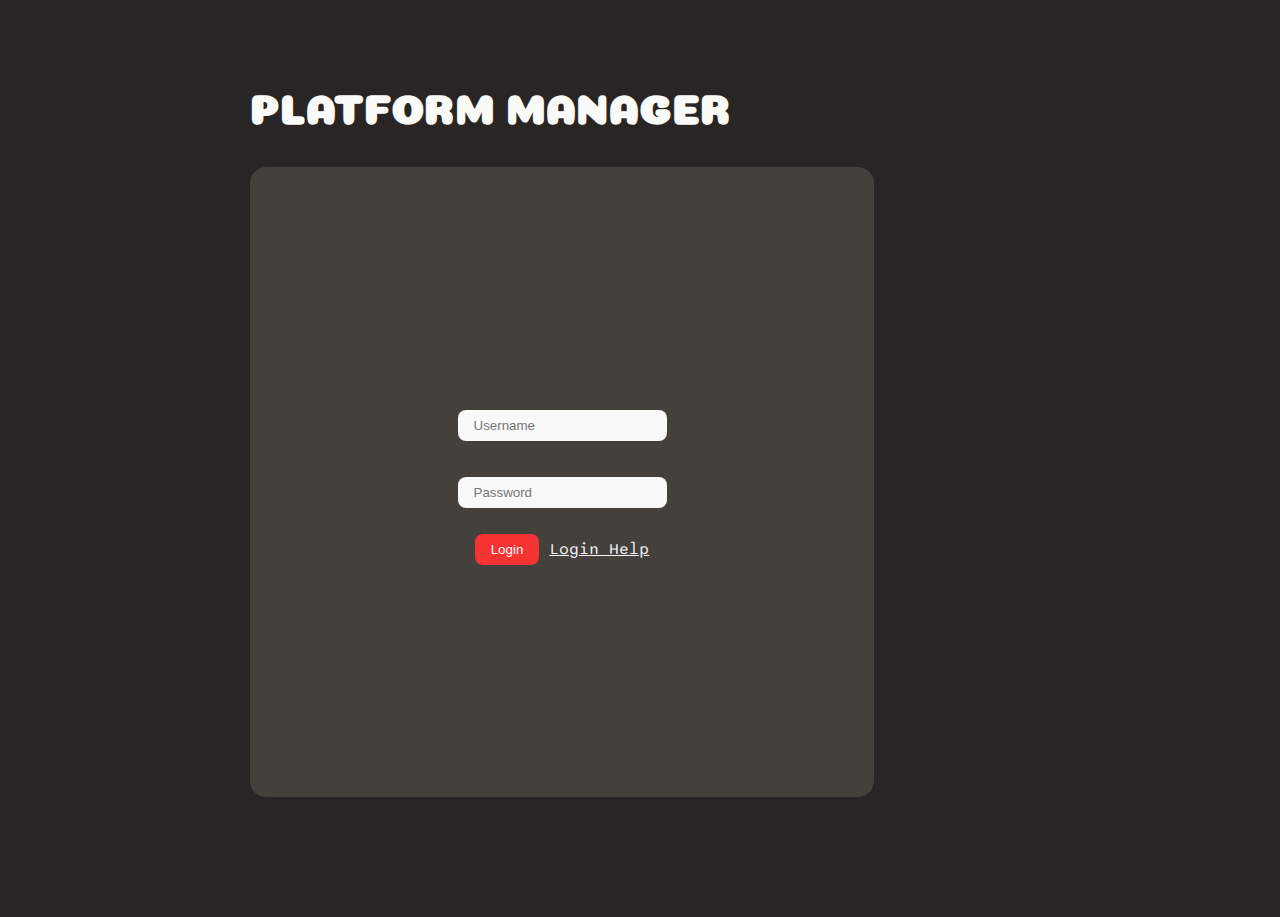
<file: html/index.html>
<!DOCTYPE html>
<html lang="en">

<head>
    <meta charset="UTF-8">
    <meta http-equiv="X-UA-Compatible" content="IE=edge">
    <meta name="viewport" content="width=device-width, initial-scale=1.0">

    <title>Login</title>
    <!--Google Fonts should be placed before our custom style sheet link-->
    <link rel="preconnect" href="https://fonts.googleapis.com">
    <link rel="preconnect" href="https://fonts.gstatic.com" crossorigin>
    <link href="https://fonts.googleapis.com/css2?family=Coiny&family=Sono:wght@400;600&display=swap" rel="stylesheet">


    <!-- To refer a CSS Style sheet-->
    <link href="../style.css" rel="stylesheet" />
</head>

<body>
    <div class="container">
        <header class="header">
            <h1>Platform Manager</h1>
        </header>

        <main>
            <form class="login-form" id="login-form">
                <input type="text" id="username" placeholder="Username">
                <input type="password" id="password" placeholder="Password">

                <div class="button-container">
                    <input type="submit" value="Login">
                    <a href="#" class="login-help">Login Help</a>
                </div>
            </form>
        </main>

        <footer>
            <!-- Common footer code -->
        </footer>
    </div>

    <script src="../js/config.js"></script>
    <script>

        // Add your JavaScript code here
        document.getElementById("login-form").addEventListener("submit", function (event) {
            event.preventDefault();
            // Perform login logic here
            // If login is successful, redirect to another HTML file based on input login username
            var username = document.getElementById('username').value;
            //var baseUrl = window.location.hostname === "localhost" ? "" : "/platform-manager";
            if (username === "devuser") {
                window.location.href = config.baseUrl + "/html/createReleaseEntry.html?username=" + username;
            } else {
                window.location.href = config.baseUrl + "teamReleaseEntryTable.html?username=" + username;
            }
        });
    </script>
</body>

</html>
</file>
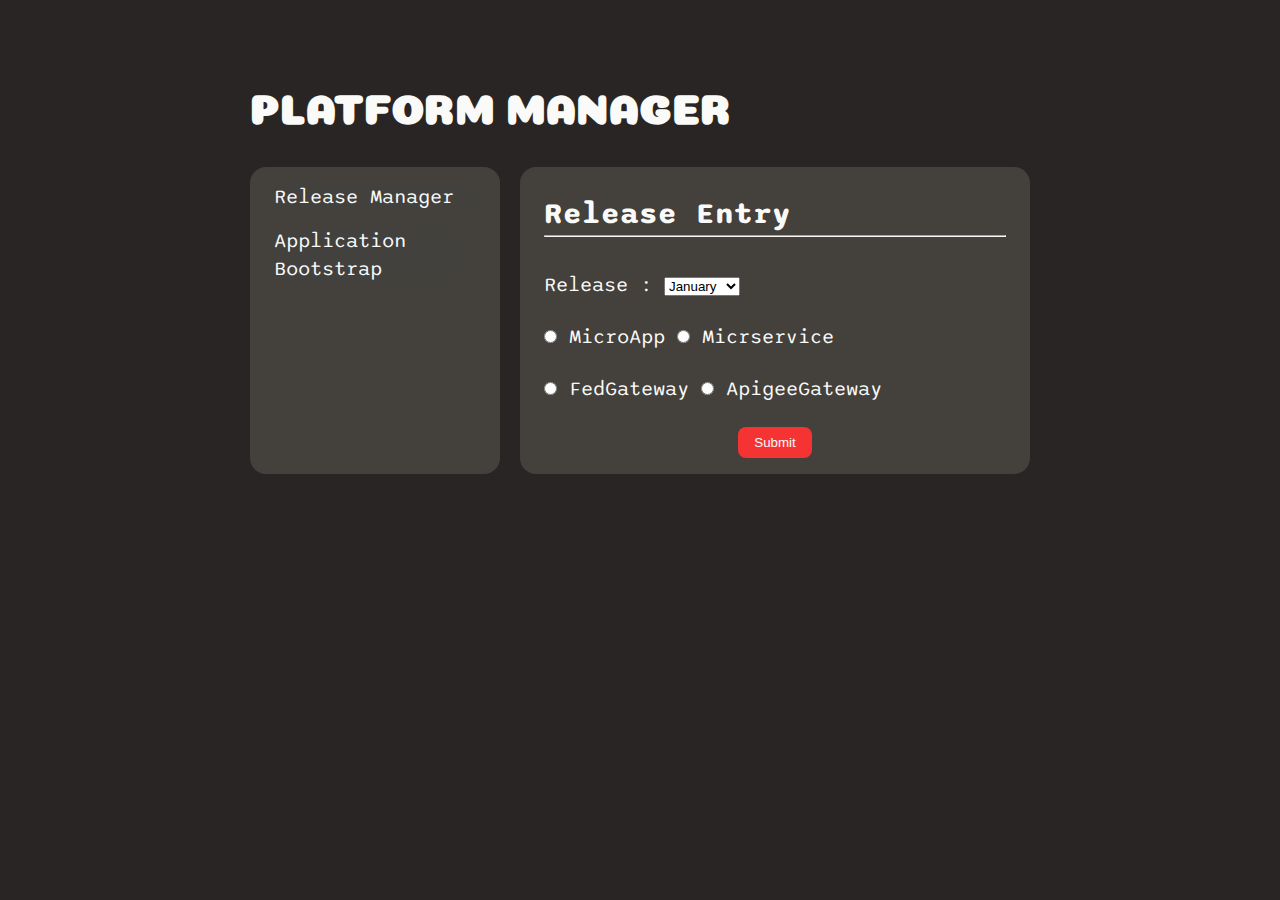
<file: html/createReleaseEntry.html>
<!DOCTYPE html>
<html>

<head>
    <title>Create Release Entry</title>

    <meta charset="UTF-8">
    <meta http-equiv="X-UA-Compatible" content="IE=edge">
    <meta name="viewport" content="width=device-width, initial-scale=1.0">

    <title>Login</title>
    <!--Google Fonts should be placed before our custom style sheet link-->
    <link rel="preconnect" href="https://fonts.googleapis.com">
    <link rel="preconnect" href="https://fonts.gstatic.com" crossorigin>
    <link href="https://fonts.googleapis.com/css2?family=Coiny&family=Sono:wght@400;600&display=swap" rel="stylesheet">


    <!-- To refer a CSS Style sheet-->
    <link href="../style.css" rel="stylesheet" />
</head>

<body>
    <div class="container">
        <header class="header">
            <h1>Platform Manager</h1>
        </header>
        <main class="main">
            <aside>
                <ul>
                    <li class="menu-list">
                        <details>
                            <summary>Release Manager</summary>
                            <ul>
                                <li><a href="#ReleaseEntry" onclick="handleClick('ReleaseEntry')">Release Entry</a></li>
                                <li><a href=" #ReleaseCalendar" onclick="handleClick('ReleaseCalendar')">Release
                                        Calendar</a></li>
                                <li><a href="#ReleaseList" onclick="handleClick('ReleaseTaskList')">Task List</a></li>
                                <li><a href="#ReleasePlan" onclick="handleClick('ReleasePlan')">Release Plan</a></li>
                                <li><a href="#ReleaseArtifacts" onclick="handleClick('ReleaseArtifacts')">Release
                                        Artifacts</a></li>
                            </ul>
                        </details>
                    </li>
                    <li class="menu-list">
                        <details>
                            <summary>Application Bootstrap</summary>
                            <ul>
                                <li><a href="#ApplicationBootstrap1">Bootstrap</a></li>
                            </ul>
                        </details>
                    </li>
                </ul>
            </aside>

            <div id="content">
                <div id="ReleaseManager">
                    <form class="release-entry-form" id="release-entry-form">
                        <div class="form-div-group">
                            <h2 class="form-heading">Release Entry</h2>
                            <hr class="line" style="border-color: rgb(249, 247, 247); width: 100%;">
                        </div>
                        <div>
                            <label for="releaseSelection">Release :</label>
                            <select id="releaseSelection">
                                <option value="January">January</option>
                                <option value="February">February</option>
                                <option value="March">March</option>
                                <!-- Add more options for other months -->
                            </select>
                        </div>
                        <div>
                            <input type="radio" id="microApp" name="releaseType" value="MicroApp">
                            <label for="microApp">MicroApp</label>

                            <input type="radio" id="microService" name="releaseType" value="Microservice">
                            <label for="microService">Micrservice</label>

                        </div>
                        <div>
                            <input type="radio" id="fedGateway" name="releaseType" value="FedGateway">
                            <label for="fedGateway">FedGateway</label>

                            <input type="radio" id="apigeeGateway" name="releaseType" value="ApigeeGateway">
                            <label for="apigeeGateway">ApigeeGateway</label>
                        </div>
                        <div class="form-div-group" id="microServiceOptions" style="display: none;">
                            <label for="apiNames">Micro Service :</label>
                            <select id="apiNames">
                                <option value="UserProfileService">UserProfileService</option>
                                <option value="OrderService">OrderService</option>
                                <option value="InventoryService">InventoryService</option>
                                <!-- Add more options for other API names -->
                            </select>
                            <br>

                            <div class="form-div-group" style="text-align: left;">
                                <div class="textarea-group">
                                    <label for="features">Features :</label>
                                    <textarea id="features" rows="10" cols="50" maxlength="10000"></textarea>
                                </div>
                            </div>

                            <div class="form-div-group">
                                <label for="features">PerfTestRequired :</label>
                                <input type="radio" id="perTestYes" name="perfTestType" value="Yes" checked>
                                <label for="perTestYes">Yes</label>

                                <input type="radio" id="perTestNo" name="perfTestType" value="No">
                                <label for="perTestNo">No</label>
                            </div>

                            <div class="form-div-group" id="testReadyId">
                                <label for="features">Test Readiness :</label>
                                <input type="radio" id="testReady" name="testReadiness" value="Ready For Testing"
                                    checked>
                                <label for="perTestYes">Ready For Testing</label>

                                <input type="radio" id="testNotReady" name="testReadiness" value="Not Ready">
                                <label for="perTestNo">Not Ready</label>
                            </div>

                            <div class="form-div-group">
                                <label for="releaseImageVersion">Release Image Version :</label>
                                <input type="text" id="releaseImageVersion" rows="10" cols="50" maxlength="10000"
                                    placeholder="release-2024.04.01.rel330"></input>
                            </div>

                            <div class="form-div-group">
                                <div class="textarea-group">
                                    <label for="releaseNotes">Release Notes :</label>
                                    <textarea id="releaseNotes" rows="10" cols="50" maxlength="5000"></textarea>
                                </div>
                            </div>

                        </div>

                        <div class="button-container">
                            <input type="submit" value="Submit">
                        </div>
                </div>
                </form>
            </div>
    </div>
    <div id="ProjectBootstrap">
        <!-- Add content for Project Bootstrap page -->
    </div>
    <div id="ContactUs">
        <!-- Add content for Contact Us page -->
    </div>
    </div>
    <script src="../js/config.js"></script>
    <script>

        document.addEventListener("DOMContentLoaded", function () {
            // Set Release Manager as the default page
            document.getElementById("ReleaseManager").style.display = "block";

            document.getElementById("microService").addEventListener("click", function () {
                // Show API options when microServiceOptions radio button is clicked
                document.getElementById("microServiceOptions").style.display = "block";
            });

            document.getElementById("release-entry-form").addEventListener("submit", function (event) {
                event.preventDefault();

                var urlParams = new URLSearchParams(window.location.search);
                var username = urlParams.get('username');
                var testReadyRadio = document.getElementById('testReady');
                var testNotReadyRadio = document.getElementById('testNotReady');

                if (username === "devuser") {
                    var testReady = testReadyRadio.checked ? testReadyRadio.value : testNotReadyRadio.value;
                    window.location.href = config.baseUrl + "/html/teamReleaseEntryTable.html?releaseId=1234&serviceName=UserProfileService&type=newEntry&username=" + username + "&testReady=" + testReady;
                } else {
                    window.location.href = config.baseUrl + "/html/teamReleaseEntryTable.html?releaseId=1234&serviceName=UserProfileService&type=newEntry&username=" + username;
                }

            });
        });

        function handleClick(id) {

            var urlParams = new URLSearchParams(window.location.search);
            var username = urlParams.get('username');

            if (id === "ReleaseEntry") {
                window.location.href = config.baseUrl + "/html/createReleaseEntry.html?username=" + username;
            } else if (id === "ReleaseCalendar") {
                window.location.href = config.baseUrl + "/html/releaseCalendar.html"
            } else if (id === "ReleasePlan") {
                window.location.href = config.baseUrl + "/html/releasePlan.html"
            } else if (id === "ReleaseTaskList") {
                window.location.href = config.baseUrl + "/html/releaseTaskList.html"
            } else if (id === "ReleaseArtifacts") {
                window.location.href = config.baseUrl + "/html/teamReleaseEntryTable.html?releaseId=1234&serviceName=UserProfileService&type=newEntry&username=" + username;
            }

        }
    </script>
    </main>
    </div>

</body>

</html>
</file>
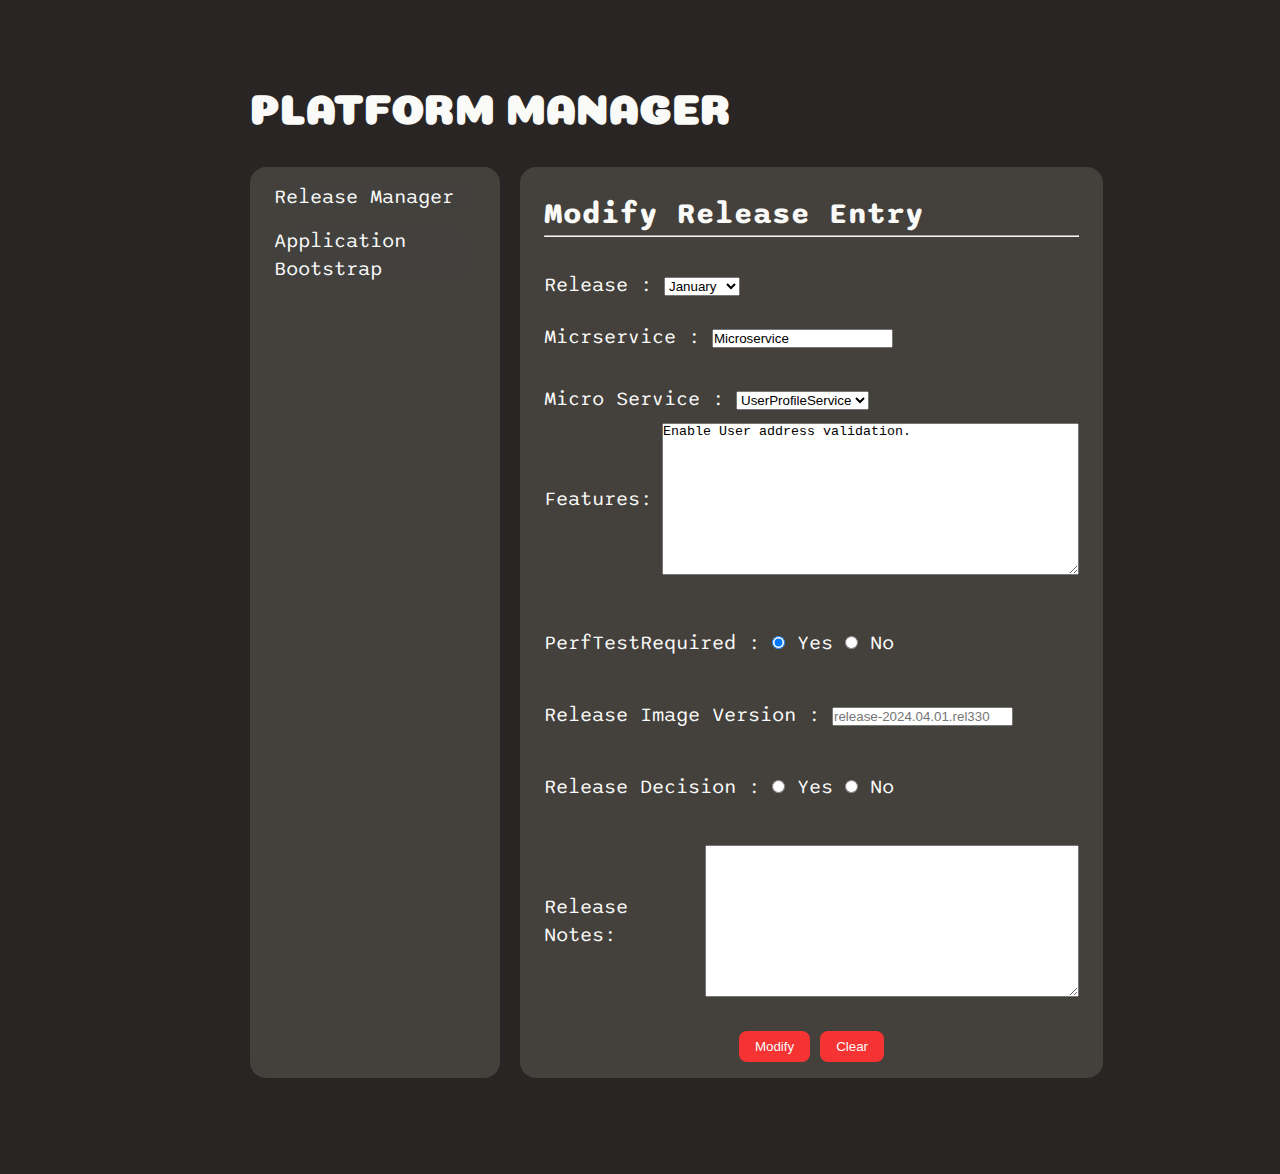
<file: html/modifyReleaseEntry.html>
<!DOCTYPE html>
<html>

<head>
    <title>Modify Release Entry</title>

    <meta charset="UTF-8">
    <meta http-equiv="X-UA-Compatible" content="IE=edge">
    <meta name="viewport" content="width=device-width, initial-scale=1.0">

    <title>Login</title>
    <!--Google Fonts should be placed before our custom style sheet link-->
    <link rel="preconnect" href="https://fonts.googleapis.com">
    <link rel="preconnect" href="https://fonts.gstatic.com" crossorigin>
    <link href="https://fonts.googleapis.com/css2?family=Coiny&family=Sono:wght@400;600&display=swap" rel="stylesheet">


    <!-- To refer a CSS Style sheet-->
    <link href="../style.css" rel="stylesheet" />
</head>

<body>
    <div class="container">
        <header class="header">
            <h1>Platform Manager</h1>
        </header>
        <main class="main">
            <aside>
                <ul>
                    <li class="menu-list">
                        <details>
                            <summary>Release Manager</summary>
                            <ul>
                                <li><a href="#ReleaseEntry" onclick="handleClick('ReleaseEntry')">Release Entry</a></li>
                                <li><a href=" #ReleaseCalendar" onclick="handleClick('ReleaseCalendar')">Release
                                        Calendar</a></li>
                                <li><a href="#ReleaseList" onclick="handleClick('ReleaseTaskList')">Task List</a></li>
                                <li><a href="#ReleasePlan" onclick="handleClick('ReleasePlan')">Release Plan</a></li>
                                <li><a href="#ReleaseArtifacts" onclick="handleClick('ReleaseArtifacts')">Release
                                        Artifacts</a></li>
                            </ul>
                        </details>
                    </li>
                    <li class="menu-list">
                        <details>
                            <summary>Application Bootstrap</summary>
                            <ul>
                                <li><a href="#ApplicationBootstrap1">Bootstrap</a></li>
                            </ul>
                        </details>
                    </li>
                </ul>
            </aside>
            <div id="content">
                <div id="ReleaseManager">
                    <form class="release-entry-form" id="modify-release-entry-form">
                        <div class="form-div-group">
                            <h2 class="form-heading">Modify Release Entry</h2>
                            <hr class="line" style="border-color: rgb(249, 247, 247); width: 100%;">
                        </div>
                        <div>
                            <label for="releaseSelection" style="text-align: left;">Release :</label>
                            <select id="releaseSelection">
                                <option value="January">January</option>
                                <option value="February">February</option>
                                <option value="March">March</option>
                                <!-- Add more options for other months -->
                            </select>
                        </div>
                        <div>
                            <label for="microService">Micrservice :</label>
                            <input type="text" id="microService" name="releaseType" value="Microservice" readonly>
                        </div>

                        <div class="form-div-group" id="microServiceOptions">
                            <label for="apiNames">Micro Service :</label>
                            <select id="apiNames">
                                <option value="UserProfileService" readonly>UserProfileService</option>
                                <!-- Add more options for other API names -->
                            </select>
                            <br>

                            <div class="form-div-group" style="text-align: left;">
                                <div class="textarea-group">
                                    <label for="features">Features:</label>
                                    <textarea id="features" rows="10" cols="50" maxlength="10000"
                                        style="text-align: left;">Enable User address validation.</textarea>
                                </div>
                            </div>
                        </div>

                        <div class="form-div-group">
                            <label for="features">PerfTestRequired :</label>
                            <input type="radio" id="perTestYes" name="perfTestType" value="Yes" checked>
                            <label for="perTestYes">Yes</label>

                            <input type="radio" id="perTestNo" name="perfTestType" value="No">
                            <label for="perTestNo">No</label>
                        </div>

                        <div class="form-div-group" id="testReadyId">
                            <label for="features">Test Readiness :</label>
                            <input type="radio" id="testReady" name="testReadiness" value="Ready For Testing" checked>
                            <label for="perTestYes">Ready For Testing</label>

                            <input type="radio" id="testNotReady" name="testReadiness" value="Not Ready">
                            <label for="perTestNo">Not Ready</label>
                        </div>

                        <div class="form-div-group">
                            <label for="releaseImageVersion">Release Image Version :</label>
                            <input type="text" id="releaseImageVersion" rows="10" cols="50" maxlength="10000"
                                placeholder="release-2024.04.01.rel330"></input>
                        </div>

                        <div class="form-div-group" id="release-decision">
                            <label for="features">Release Decision :</label>
                            <input type="radio" id="release-descision-status" name="releaseType" value="Yes">
                            <label for="release-decision">Yes</label>

                            <input type="radio" id="release-descision-status" name="releaseType" value="No">
                            <label for="release-decision">No</label>
                        </div>


                        <div class="form-div-group">
                            <div class="textarea-group">
                                <label for="releaseNotes">Release Notes:</label>
                                <textarea id="releaseNotes" rows="10" cols="50" maxlength="5000"></textarea>
                            </div>
                        </div>

                        <div class="button-container">
                            <input type="submit" value="Modify">
                            <input type="reset" value="Clear">
                        </div>
                </div>
            </div>
            </form>
    </div>
    </div>
    <div id="ProjectBootstrap">
        <!-- Add content for Project Bootstrap page -->
    </div>
    <div id="ContactUs">
        <!-- Add content for Contact Us page -->
    </div>
    </div>
    <script src="../js/config.js"></script>
    <script>
        document.addEventListener("DOMContentLoaded", function () {
            // Set Release Manager as the default page
            document.getElementById("ReleaseManager").style.display = "block";

            // document.getElementById("microService").addEventListener("click", function () {
            //     // Show API options when microServiceOptions radio button is clicked
            //     document.getElementById("microServiceOptions").style.display = "block";
            // });

            var urlParams = new URLSearchParams(window.location.search);
            var username = urlParams.get('username');

            if (username !== "devuser") {
                document.getElementById("release-decision").style.display = "block";
            } else {
                document.getElementById("release-decision").style.display = "none";
            }

            var urlParams = new URLSearchParams(window.location.search);
            var username = urlParams.get('username');
            var testReadyDiv = document.getElementById('testReadyId');

            if (username === "devuser") {
                console.log("User is devuser");
                testReadyDiv.style.display = "block";
            } else {
                console.log("User is not a devuser");
                testReadyDiv.style.display = "none";
            }



        });

        document.getElementById("modify-release-entry-form").addEventListener("submit", function (event) {
            event.preventDefault();

            var urlParams = new URLSearchParams(window.location.search);
            var username = urlParams.get('username');

            var releseDecisionStatus = document.getElementById("release-descision-status");
            var testReadyRadio = document.getElementById('testReady');
            var testNotReadyRadio = document.getElementById('testNotReady');
            var testReadyDiv = document.getElementById('testReadyId');
            if (username === "devuser") {
                var testReady = testReadyRadio.checked ? testReadyRadio.value : testNotReadyRadio.value;
                window.location.href = config.baseUrl + "/html/teamReleaseEntryTable.html?releaseId=1234&serviceName=UserProfileService&type=newEntry&username=" + username + "&testReady=" + testReady;
            } else {
                window.location.href = config.baseUrl + "/html/teamReleaseEntryTable.html?releaseId=1234&serviceName=UserProfileService&type=newEntry&username=" + username + "&releaseDecisionStatus=" + releseDecisionStatus;
            }


        });

        function handleClick(id) {

            var urlParams = new URLSearchParams(window.location.search);
            var username = urlParams.get('username');

            if (id === "ReleaseEntry") {
                window.location.href = config.baseUrl + "/html/createReleaseEntry.html?username=" + username;
            } else if (id === "ReleaseCalendar") {
                window.location.href = config.baseUrl + "/html/releaseCalendar.html"
            } else if (id === "ReleasePlan") {
                window.location.href = config.baseUrl + "/html/releasePlan.html"
            } else if (id === "ReleaseTaskList") {
                window.location.href = config.baseUrl + "/html/releaseTaskList.html"
            } else if (id === "ReleaseArtifacts") {
                window.location.href = config.baseUrl + "/html/teamReleaseEntryTable.html?releaseId=1234&serviceName=UserProfileService&type=newEntry&username=" + username;
            }

        }
    </script>
    </main>
    </div>

</body>

</html>
</file>
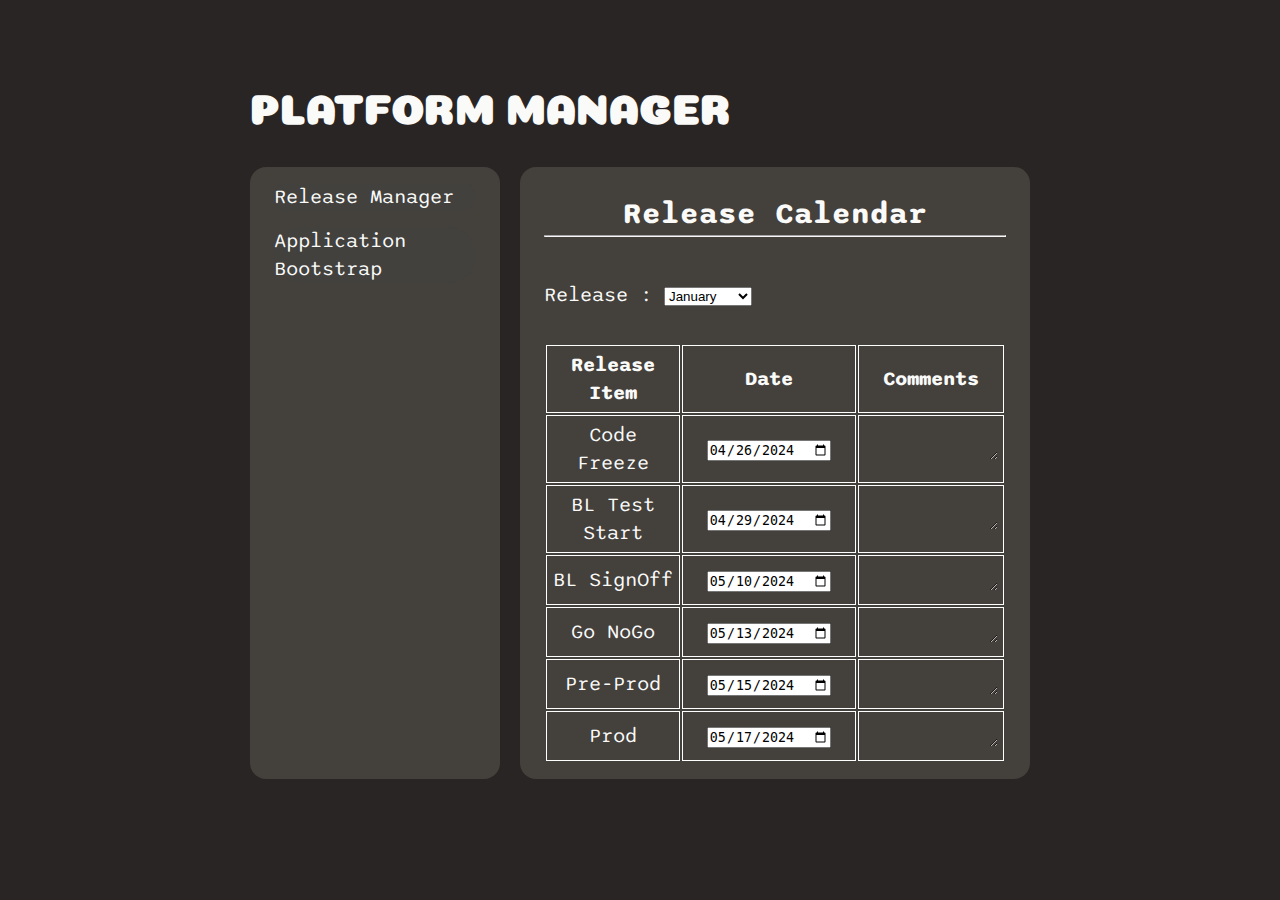
<file: html/releaseCalendar.html>
<!DOCTYPE html>
<html>

<head>
    <title>Modify Release Entry</title>

    <meta charset="UTF-8">
    <meta http-equiv="X-UA-Compatible" content="IE=edge">
    <meta name="viewport" content="width=device-width, initial-scale=1.0">

    <title>Login</title>
    <!--Google Fonts should be placed before our custom style sheet link-->
    <link rel="preconnect" href="https://fonts.googleapis.com">
    <link rel="preconnect" href="https://fonts.gstatic.com" crossorigin>
    <link href="https://fonts.googleapis.com/css2?family=Coiny&family=Sono:wght@400;600&display=swap" rel="stylesheet">


    <!-- To refer a CSS Style sheet-->
    <link href="../style.css" rel="stylesheet" />
</head>

<body>
    <div class="container">
        <header class="header">
            <h1>Platform Manager</h1>
        </header>
        <main class="main">

            <aside>
                <ul>
                    <li class="menu-list">
                        <details>
                            <summary>Release Manager</summary>
                            <ul>
                                <li><a href="#ReleaseEntry" onclick="handleClick('ReleaseEntry')">Release Entry</a></li>
                                <li><a href=" #ReleaseCalendar" onclick="handleClick('ReleaseCalendar')">Release
                                        Calendar</a></li>
                                <li><a href="#ReleaseList" onclick="handleClick('ReleaseTaskList')">Task List</a></li>
                                <li><a href="#ReleasePlan" onclick="handleClick('ReleasePlan')">Release Plan</a></li>
                                <li><a href="#ReleaseArtifacts" onclick="handleClick('ReleaseArtifacts')">Release
                                        Artifacts</a></li>
                            </ul>
                        </details>
                    </li>
                    <li class="menu-list">
                        <details>
                            <summary>Application Bootstrap</summary>
                            <ul>
                                <li><a href="#ApplicationBootstrap1">Bootstrap</a></li>
                            </ul>
                        </details>
                    </li>
                </ul>
            </aside>

            <div id="content">
                <div id="ReleaseManager">
                    <form class="release-calendar-form" id="release-calendar">
                        <div class="form-div-group">
                            <h2 class="form-heading" style="text-align: center;">Release Calendar</h2>
                            <hr class="line" style="border-color: rgb(249, 247, 247); width: 100%;">
                        </div>

                        <div class="form-div-group">
                            <label for="months">Release :</label>
                            <select id="months" name="months">
                                <option value="January">January</option>
                                <option value="February">February</option>
                                <option value="March">March</option>
                                <option value="April">April</option>
                                <option value="May">May</option>
                                <option value="June">June</option>
                                <option value="July">July</option>
                                <option value="August">August</option>
                                <option value="September">September</option>
                                <option value="October">October</option>
                                <option value="November">November</option>
                                <option value="December">December</option>
                            </select>
                        </div>

                        <table id="dynamic-table">
                            <thead>
                                <tr>
                                    <th style="width: 10%; border: 1px solid white; padding: 5px; text-align: center;">
                                        Release Item</th>
                                    <th style="width: 10%; border: 1px solid white; padding: 5px; text-align: center;">
                                        Date</th>
                                    <th style="width: 10%; border: 1px solid white; padding: 5px; text-align: center;">
                                        Comments</th>
                                </tr>
                            </thead>
                            <tbody>

                            </tbody>
                        </table>
                    </form>
                </div>
            </div>

            <script src="../js/config.js"></script>
            <script>
                // Add your JavaScript code here
                document.addEventListener('DOMContentLoaded', function () {

                    var year = 2024;
                    var month = 4;

                    var table = document.getElementById('dynamic-table');

                    // Define the release items and their corresponding dates
                    // var releaseItems = [
                    //     { name: 'Code Freeze', getDate: getFourthFridayOfLastMonth },
                    //     { name: 'BL Test Start', getDate: getFirstMondayOfCurrentMonth },
                    //     { name: 'BL SignOff', getDate: getSecondFridayOfCurrentMonth },
                    //     { name: 'Go NoGo', getDate: getThirdMondayOfCurrentMonth },
                    //     { name: 'Pre-Prod', getDate: getThirdWednesdayOfCurrentMonth },
                    //     { name: 'Prod', getDate: getThirdFridayOfCurrentMonth },
                    // ];

                    var releaseItems = [
                        { name: 'Code Freeze', getDate: function () { return getFourthFridayOfLastMonth(year, month); } },
                        { name: 'BL Test Start', getDate: function () { return getFirstMondayAfterCodeFreeze(year, month); } },
                        { name: 'BL SignOff', getDate: function () { return getSecondFridayOfCurrentMonth(year, month); } },
                        { name: 'Go NoGo', getDate: function () { return getThirdMondayOfCurrentMonth(year, month); } },
                        { name: 'Pre-Prod', getDate: function () { return getThirdWednesdayOfCurrentMonth(year, month); } },
                        { name: 'Prod', getDate: function () { return getThirdFridayOfCurrentMonth(year, month); } },
                        // Add the rest of your release items here
                    ];

                    // Add a row for each release item
                    for (var i = 0; i < releaseItems.length; i++) {
                        var row = table.insertRow(-1);
                        row.className = 'dynamic-row';

                        var cell1 = row.insertCell(0);
                        cell1.className = 'dynamic-cell';
                        cell1.textContent = releaseItems[i].name;

                        var cell2 = row.insertCell(1);
                        cell2.className = 'dynamic-cell';
                        var dateInput = document.createElement('input');
                        dateInput.type = 'date';
                        dateInput.value = releaseItems[i].getDate().toISOString().split('T')[0];
                        cell2.appendChild(dateInput);

                        var cell3 = row.insertCell(2);
                        cell3.className = 'dynamic-cell';
                        //var commentInput = document.createElement('input');
                        var commentInput = document.createElement('textarea');
                        commentInput.className = 'input-cell';
                        cell3.appendChild(commentInput);  // Add your comments here
                    }
                });

                function getFourthFridayOfLastMonth(year, month) {
                    var date = new Date(year, month - 1, 1);
                    //date.setMonth(date.getMonth() - 1);
                    //date.setDate(1);
                    while (date.getDay() !== 5 || getWeekOfMonth(date) !== 4) {
                        date.setDate(date.getDate() + 1);
                    }
                    return date;
                }

                function getFirstMondayAfterCodeFreeze(year, month) {
                    //var date = new Date();
                    //date.setDate(1);
                    var date = getFourthFridayOfLastMonth(year, month);
                    console.log(date);
                    date.setDate(date.getDate() + 3);

                    return date;
                }

                function getSecondFridayOfCurrentMonth(year, month) {
                    //var date = new Date();
                    //date.setDate(1);
                    var date = new Date(year, month, 1);
                    while (date.getDay() !== 5 || getWeekOfMonth(date) !== 2) {
                        date.setDate(date.getDate() + 1);
                    }
                    return date;
                }

                function getThirdMondayOfCurrentMonth(year, month) {
                    //var date = new Date();
                    //date.setDate(1);
                    var date = new Date(year, month, 1);
                    while (date.getDay() !== 1 || getWeekOfMonth(date) !== 3) {
                        date.setDate(date.getDate() + 1);
                    }
                    return date;
                }

                function getThirdWednesdayOfCurrentMonth(year, month) {
                    //var date = new Date();
                    //date.setDate(1);
                    var date = new Date(year, month, 1);
                    while (date.getDay() !== 3 || getWeekOfMonth(date) !== 3) {
                        date.setDate(date.getDate() + 1);
                    }
                    return date;
                }

                function getThirdFridayOfCurrentMonth(year, month) {
                    //var date = new Date();
                    //date.setDate(1);
                    var date = new Date(year, month, 1);
                    while (date.getDay() !== 5 || getWeekOfMonth(date) !== 3) {
                        date.setDate(date.getDate() + 1);
                    }
                    return date;
                }

                function getWeekOfMonth(date) {
                    var firstDayOfMonth = new Date(date.getFullYear(), date.getMonth(), 1);
                    return Math.ceil((date.getDate() + firstDayOfMonth.getDay()) / 7);
                }

                function handleClick(id) {

                    var urlParams = new URLSearchParams(window.location.search);
                    var username = urlParams.get('username');

                    if (id === "ReleaseEntry") {
                        window.location.href = config.baseUrl + "/html/createReleaseEntry.html?username=" + username;
                    } else if (id === "ReleaseCalendar") {
                        window.location.href = config.baseUrl + "/html/releaseCalendar.html"
                    } else if (id === "ReleasePlan") {
                        window.location.href = config.baseUrl + "/html/releasePlan.html"
                    } else if (id === "ReleaseTaskList") {
                        window.location.href = config.baseUrl + "/html/releaseTaskList.html"
                    } else if (id === "ReleaseArtifacts") {
                        window.location.href = config.baseUrl + "/html/teamReleaseEntryTable.html?releaseId=1234&serviceName=UserProfileService&type=newEntry&username=" + username;
                    }

                }
            </script>
        </main>
    </div>

</body>

</html>
</file>
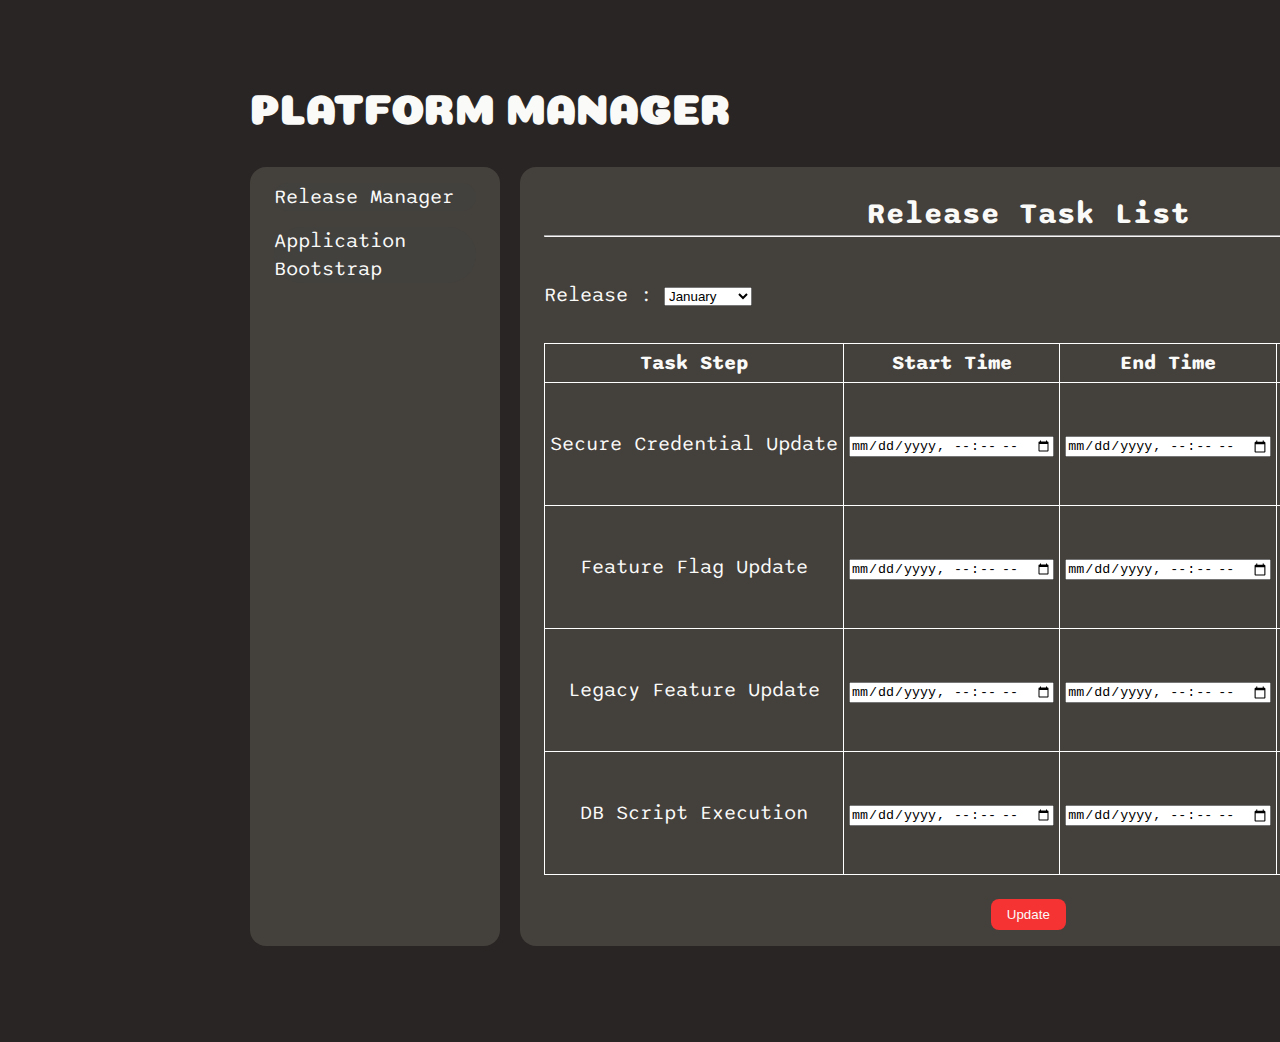
<file: html/releasePlan.html>
<!DOCTYPE html>
<html>

<head>
    <title>Modify Release Entry</title>

    <meta charset="UTF-8">
    <meta http-equiv="X-UA-Compatible" content="IE=edge">
    <meta name="viewport" content="width=device-width, initial-scale=1.0">

    <title>Login</title>
    <!--Google Fonts should be placed before our custom style sheet link-->
    <link rel="preconnect" href="https://fonts.googleapis.com">
    <link rel="preconnect" href="https://fonts.gstatic.com" crossorigin>
    <link href="https://fonts.googleapis.com/css2?family=Coiny&family=Sono:wght@400;600&display=swap" rel="stylesheet">


    <!-- To refer a CSS Style sheet-->
    <link href="../style.css" rel="stylesheet" />
</head>

<body>
    <div class="container">
        <header class="header">
            <h1>Platform Manager</h1>
        </header>
        <main class="main">

            <aside>
                <ul>
                    <li class="menu-list">
                        <details>
                            <summary>Release Manager</summary>
                            <ul>
                                <li><a href="#ReleaseEntry" onclick="handleClick('ReleaseEntry')">Release Entry</a></li>
                                <li><a href=" #ReleaseCalendar" onclick="handleClick('ReleaseCalendar')">Release
                                        Calendar</a></li>
                                <li><a href="#ReleaseList" onclick="handleClick('ReleaseTaskList')">Task List</a></li>
                                <li><a href="#ReleasePlan" onclick="handleClick('ReleasePlan')">Release Plan</a></li>
                                <li><a href="#ReleaseArtifacts" onclick="handleClick('ReleaseArtifacts')">Release
                                        Artifacts</a></li>
                            </ul>
                        </details>
                    </li>
                    <li class="menu-list">
                        <details>
                            <summary>Application Bootstrap</summary>
                            <ul>
                                <li><a href="#ApplicationBootstrap1">Bootstrap</a></li>
                            </ul>
                        </details>
                    </li>
                </ul>
            </aside>

            <div id="content">
                <div id="ReleaseManager">
                    <form class="release-plan-form" id="release-plan">
                        <div class="form-div-group">
                            <h2 class="form-heading" style="text-align: center;">Release Task List</h2>
                            <hr class="line" style="border-color: rgb(249, 247, 247); width: 100%;">
                        </div>

                        <div class="form-div-group">
                            <label for="months">Release :</label>
                            <select id="months" name="months">
                                <option value="January">January</option>
                                <option value="February">February</option>
                                <option value="March">March</option>
                                <option value="April">April</option>
                                <option value="May">May</option>
                                <option value="June">June</option>
                                <option value="July">July</option>
                                <option value="August">August</option>
                                <option value="September">September</option>
                                <option value="October">October</option>
                                <option value="November">November</option>
                                <option value="December">December</option>
                            </select>
                        </div>

                        <table id="dynamic-table" style="border-collapse: collapse;">
                            <thead>
                                <tr>
                                    <th style="width: 10%; border: 1px solid white; padding: 5px; text-align: center;">
                                        Task Step</th>
                                    <th style="width: 10%; border: 1px solid white; padding: 5px; text-align: center;">
                                        Start Time</th>
                                    <th style="width: 10%; border: 1px solid white; padding: 5px; text-align: center;">
                                        End Time</th>
                                    <th style="width: 10%; border: 1px solid white; padding: 5px; text-align: center;">
                                        Status</th>
                                    <th style="width: 10%; border: 1px solid white; padding: 5px; text-align: center;">
                                        Comments</th>
                                </tr>
                            </thead>
                            <tbody>
                                <tr>
                                    <td
                                        style="width: 10%; border: 1px solid white; padding: 5px; text-align: center; white-space: nowrap;">
                                        Secure Credential Update</td>
                                    <th style="width: 10%; border: 1px solid white; padding: 5px; text-align: center;">
                                        <input type="datetime-local" name="startTime" id="startTime"
                                            value="${new Date().toISOString().slice(0, 16)}" required>
                                    </th>
                                    <th style="width: 10%; border: 1px solid white; padding: 5px; text-align: center;">
                                        <input type="datetime-local" name="endTime" id="endTime"
                                            value="${new Date().toISOString().slice(0, 16)}" required>
                                    </th>
                                    <td style="width: 10%; border: 1px solid white; padding: 5px; text-align: center;">
                                        <div class="radio-option">
                                            <input type="radio" id="completed" name="status" value="Completed">
                                            <label for="completed">Completed</label>
                                        </div>
                                        <div class="radio-option">
                                            <input type="radio" id="skipped" name="status" value="Skipped">
                                            <label for="skipped">Skipped</label>
                                        </div>
                                    </td>

                                    <td style="width: 10%; border: 1px solid white; padding: 5px; text-align: center;">
                                        <textarea name="comments" id="comments" rows="3" cols="30"
                                            style="background-color: inherit; width: 100%; color: white;"></textarea>
                                    </td>
                                </tr>
                                <tr>
                                    <td style="width: 10%; border: 1px solid white; padding: 5px; text-align: center;">
                                        Feature Flag Update</td>
                                    <th style="width: 10%; border: 1px solid white; padding: 5px; text-align: center;">
                                        <input type="datetime-local" name="startTime" id="startTime"
                                            value="${new Date().toISOString().slice(0, 16)}" required>
                                    </th>
                                    <th style="width: 10%; border: 1px solid white; padding: 5px; text-align: center;">
                                        <input type="datetime-local" name="endTime" id="endTime"
                                            value="${new Date().toISOString().slice(0, 16)}" required>
                                    </th>
                                    <td style="width: 10%; border: 1px solid white; padding: 5px; text-align: center;">
                                        <div class="radio-option">
                                            <input type="radio" id="completed" name="status" value="Completed">
                                            <label for="completed">Completed</label>
                                        </div>
                                        <div class="radio-option">
                                            <input type="radio" id="skipped" name="status" value="Skipped">
                                            <label for="skipped">Skipped</label>
                                        </div>
                                    </td>
                                    <td style="width: 10%; border: 1px solid white; padding: 5px; text-align: center;">
                                        <textarea name="comments" id="comments" rows="3" cols="30"
                                            style="background-color: inherit; width: 100%; color: white;"></textarea>
                                    </td>
                                </tr>
                                <tr>
                                    <td style="width: 10%; border: 1px solid white; padding: 5px; text-align: center;">
                                        Legacy Feature Update</td>
                                    <th style="width: 10%; border: 1px solid white; padding: 5px; text-align: center;">
                                        <input type="datetime-local" name="startTime" id="startTime"
                                            value="${new Date().toISOString().slice(0, 16)}" required>
                                    </th>
                                    <th style="width: 10%; border: 1px solid white; padding: 5px; text-align: center;">
                                        <input type="datetime-local" name="endTime" id="endTime"
                                            value="${new Date().toISOString().slice(0, 16)}" required>
                                    </th>
                                    <td style="width: 10%; border: 1px solid white; padding: 5px; text-align: center;">
                                        <div class="radio-option">
                                            <input type="radio" id="completed" name="status" value="Completed">
                                            <label for="completed">Completed</label>
                                        </div>
                                        <div class="radio-option">
                                            <input type="radio" id="skipped" name="status" value="Skipped">
                                            <label for="skipped">Skipped</label>
                                        </div>
                                    </td>
                                    <td style="width: 10%; border: 1px solid white; padding: 5px; text-align: center;">
                                        <textarea name="comments" id="comments" rows="3" cols="30"
                                            style="background-color: inherit; width: 100%; color: white;"></textarea>
                                    </td>
                                </tr>
                                <tr>
                                    <td style="width: 10%; border: 1px solid white; padding: 5px; text-align: center;">
                                        DB Script Execution</td>
                                    <th style="width: 10%; border: 1px solid white; padding: 5px; text-align: center;">
                                        <input type="datetime-local" name="startTime" id="startTime"
                                            value="${new Date().toISOString().slice(0, 16)}" required>
                                    </th>
                                    <th style="width: 10%; border: 1px solid white; padding: 5px; text-align: center;">
                                        <input type="datetime-local" name="endTime" id="endTime"
                                            value="${new Date().toISOString().slice(0, 16)}" required>
                                    </th>
                                    <td style="width: 10%; border: 1px solid white; padding: 5px; text-align: center;">
                                        <div class="radio-option">
                                            <input type="radio" id="completed" name="status" value="Completed">
                                            <label for="completed">Completed</label>
                                        </div>
                                        <div class="radio-option">
                                            <input type="radio" id="skipped" name="status" value="Skipped">
                                            <label for="skipped">Skipped</label>
                                        </div>
                                    </td>
                                    <td style="width: 10%; border: 1px solid white; padding: 5px; text-align: center;">
                                        <textarea name="comments" id="comments" rows="3" cols="30"
                                            style="background-color: inherit; width: 100%; color: white;"></textarea>
                                    </td>
                                </tr>
                            </tbody>
                        </table>

                        <div class="button-container">
                            <input type="submit" value="Update">
                        </div>

                    </form>
                </div>
            </div>

            <script src="../js/config.js"></script>
            <script>
                function handleClick(id) {

                    var urlParams = new URLSearchParams(window.location.search);
                    var username = urlParams.get('username');

                    if (id === "ReleaseEntry") {
                        window.location.href = config.baseUrl + "/html/createReleaseEntry.html?username=" + username;
                    } else if (id === "ReleaseCalendar") {
                        window.location.href = config.baseUrl + "/html/releaseCalendar.html"
                    } else if (id === "ReleasePlan") {
                        window.location.href = config.baseUrl + "/html/releasePlan.html"
                    } else if (id === "ReleaseTaskList") {
                        window.location.href = config.baseUrl + "/html/releaseTaskList.html"
                    } else if (id === "ReleaseArtifacts") {
                        window.location.href = config.baseUrl + "/html/teamReleaseEntryTable.html?releaseId=1234&serviceName=UserProfileService&type=newEntry&username=" + username;
                    }

                }


            </script>
        </main>
    </div>

</body>

</html>
</file>
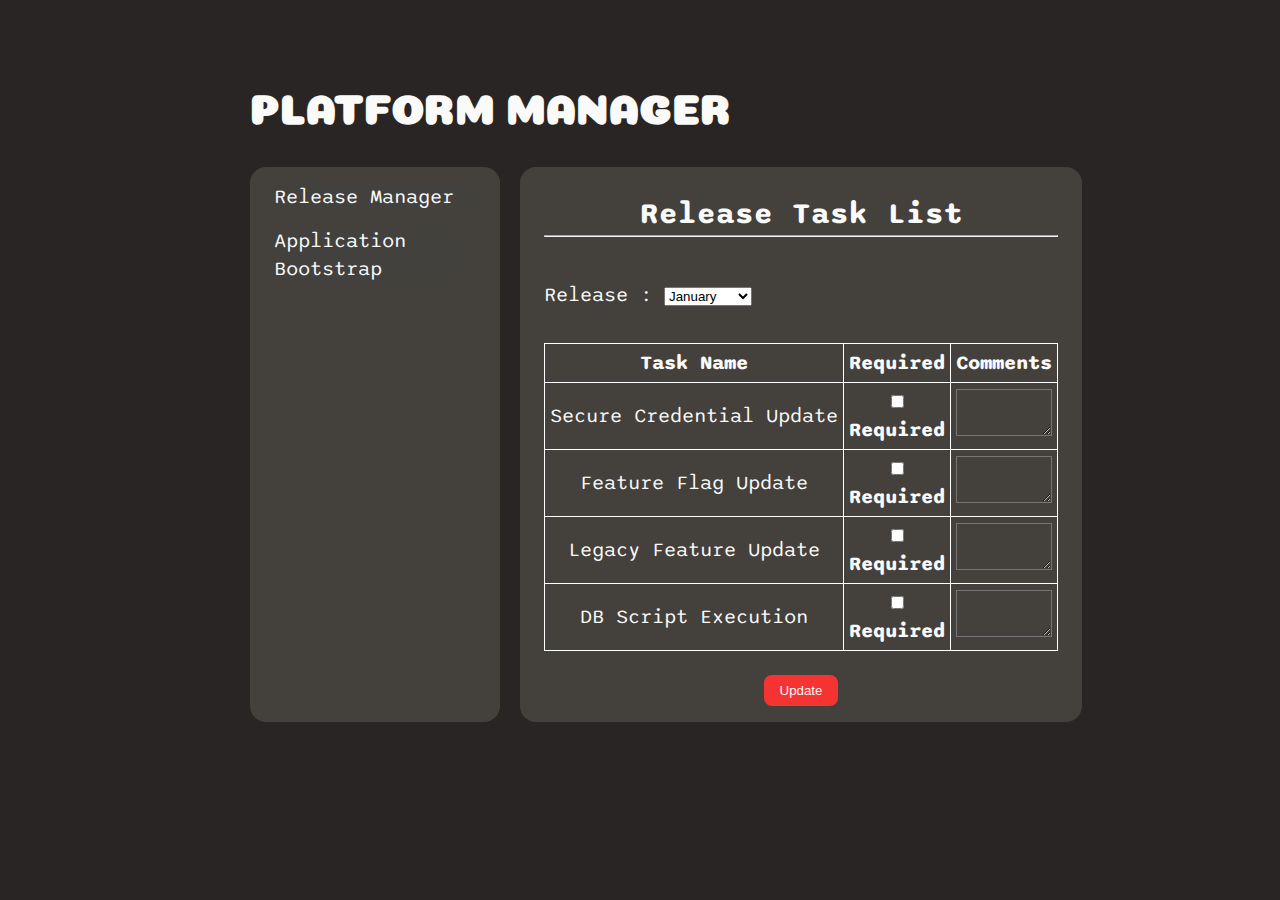
<file: html/releaseTaskList.html>
<!DOCTYPE html>
<html>

<head>
    <title>Modify Release Entry</title>

    <meta charset="UTF-8">
    <meta http-equiv="X-UA-Compatible" content="IE=edge">
    <meta name="viewport" content="width=device-width, initial-scale=1.0">

    <title>Login</title>
    <!--Google Fonts should be placed before our custom style sheet link-->
    <link rel="preconnect" href="https://fonts.googleapis.com">
    <link rel="preconnect" href="https://fonts.gstatic.com" crossorigin>
    <link href="https://fonts.googleapis.com/css2?family=Coiny&family=Sono:wght@400;600&display=swap" rel="stylesheet">


    <!-- To refer a CSS Style sheet-->
    <link href="../style.css" rel="stylesheet" />
</head>

<body>
    <div class="container">
        <header class="header">
            <h1>Platform Manager</h1>
        </header>
        <main class="main">

            <aside>
                <ul>
                    <li class="menu-list">
                        <details>
                            <summary>Release Manager</summary>
                            <ul>
                                <li><a href="#ReleaseEntry" onclick="handleClick('ReleaseEntry')">Release Entry</a></li>
                                <li><a href=" #ReleaseCalendar" onclick="handleClick('ReleaseCalendar')">Release
                                        Calendar</a></li>
                                <li><a href="#ReleaseList" onclick="handleClick('ReleaseTaskList')">Task List</a></li>
                                <li><a href="#ReleasePlan" onclick="handleClick('ReleasePlan')">Release Plan</a></li>
                                <li><a href="#ReleaseArtifacts" onclick="handleClick('ReleaseArtifacts')">Release
                                        Artifacts</a></li>
                            </ul>
                        </details>
                    </li>
                    <li class="menu-list">
                        <details>
                            <summary>Application Bootstrap</summary>
                            <ul>
                                <li><a href="#ApplicationBootstrap1">Bootstrap</a></li>
                            </ul>
                        </details>
                    </li>
                </ul>
            </aside>

            <div id="content">
                <div id="ReleaseManager">
                    <form class="release-tasklist-form" id="release-tasklist">
                        <div class="form-div-group">
                            <h2 class="form-heading" style="text-align: center;">Release Task List</h2>
                            <hr class="line" style="border-color: rgb(249, 247, 247); width: 100%;">
                        </div>

                        <div class="form-div-group">
                            <label for="months">Release :</label>
                            <select id="months" name="months">
                                <option value="January">January</option>
                                <option value="February">February</option>
                                <option value="March">March</option>
                                <option value="April">April</option>
                                <option value="May">May</option>
                                <option value="June">June</option>
                                <option value="July">July</option>
                                <option value="August">August</option>
                                <option value="September">September</option>
                                <option value="October">October</option>
                                <option value="November">November</option>
                                <option value="December">December</option>
                            </select>
                        </div>

                        <table id="dynamic-table" style="border-collapse: collapse;">
                            <thead>
                                <tr>
                                    <th style="width: 10%; border: 1px solid white; padding: 5px; text-align: center;">
                                        Task Name</th>
                                    <th style="width: 10%; border: 1px solid white; padding: 5px; text-align: center;">
                                        Required</th>
                                    <th style="width: 10%; border: 1px solid white; padding: 5px; text-align: center;">
                                        Comments</th>
                                </tr>
                            </thead>
                            <tbody>
                                <tr>
                                    <td
                                        style="width: 10%; border: 1px solid white; padding: 5px; text-align: center; white-space: nowrap;">
                                        Secure Credential Update</td>
                                    <th style="width: 10%; border: 1px solid white; padding: 5px; text-align: center;">
                                        <input type="checkbox" name="required" id="required"> Required
                                    </th>
                                    <td style="width: 10%; border: 1px solid white; padding: 5px; text-align: center;">
                                        <textarea name="comments" id="comments" rows="3" cols="30"
                                            style="background-color: inherit; width: 100%; color: white;"></textarea>
                                    </td>
                                </tr>
                                <tr>
                                    <td style="width: 10%; border: 1px solid white; padding: 5px; text-align: center;">
                                        Feature Flag Update</td>
                                    <th style="width: 10%; border: 1px solid white; padding: 5px; text-align: center;">
                                        <input type="checkbox" name="required" id="required"> Required
                                    </th>
                                    <td style="width: 10%; border: 1px solid white; padding: 5px; text-align: center;">
                                        <textarea name="comments" id="comments" rows="3" cols="30"
                                            style="background-color: inherit; width: 100%; color: white;"></textarea>
                                    </td>
                                </tr>
                                <tr>
                                    <td style="width: 10%; border: 1px solid white; padding: 5px; text-align: center;">
                                        Legacy Feature Update</td>
                                    <th style="width: 10%; border: 1px solid white; padding: 5px; text-align: center;">
                                        <input type="checkbox" name="required" id="required"> Required
                                    </th>
                                    <td style="width: 10%; border: 1px solid white; padding: 5px; text-align: center;">
                                        <textarea name="comments" id="comments" rows="3" cols="30"
                                            style="background-color: inherit; width: 100%; color: white;"></textarea>
                                    </td>
                                </tr>
                                <tr>
                                    <td style="width: 10%; border: 1px solid white; padding: 5px; text-align: center;">
                                        DB Script Execution</td>
                                    <th style="width: 10%; border: 1px solid white; padding: 5px; text-align: center;">
                                        <input type="checkbox" name="required" id="required"> Required
                                    </th>
                                    <td style="width: 10%; border: 1px solid white; padding: 5px; text-align: center;">
                                        <textarea name="comments" id="comments" rows="3" cols="30"
                                            style="background-color: inherit; width: 100%; color: white;"></textarea>
                                    </td>
                                </tr>
                            </tbody>
                        </table>

                        <div class="button-container">
                            <input type="submit" value="Update">
                        </div>

                    </form>
                </div>
            </div>

            <script src="../js/config.js"></script>
            <script>
                function handleClick(id) {

                    var urlParams = new URLSearchParams(window.location.search);
                    var username = urlParams.get('username');

                    if (id === "ReleaseEntry") {
                        window.location.href = config.baseUrl + "/html/createReleaseEntry.html?username=" + username;
                    } else if (id === "ReleaseCalendar") {
                        window.location.href = config.baseUrl + "/html/releaseCalendar.html"
                    } else if (id === "ReleasePlan") {
                        window.location.href = config.baseUrl + "/html/releasePlan.html"
                    } else if (id === "ReleaseTaskList") {
                        window.location.href = config.baseUrl + "/html/releaseTaskList.html"
                    } else if (id === "ReleaseArtifacts") {
                        window.location.href = config.baseUrl + "/html/teamReleaseEntryTable.html?releaseId=1234&serviceName=UserProfileService&type=newEntry&username=" + username;
                    }

                }


            </script>
        </main>
    </div>

</body>

</html>
</file>
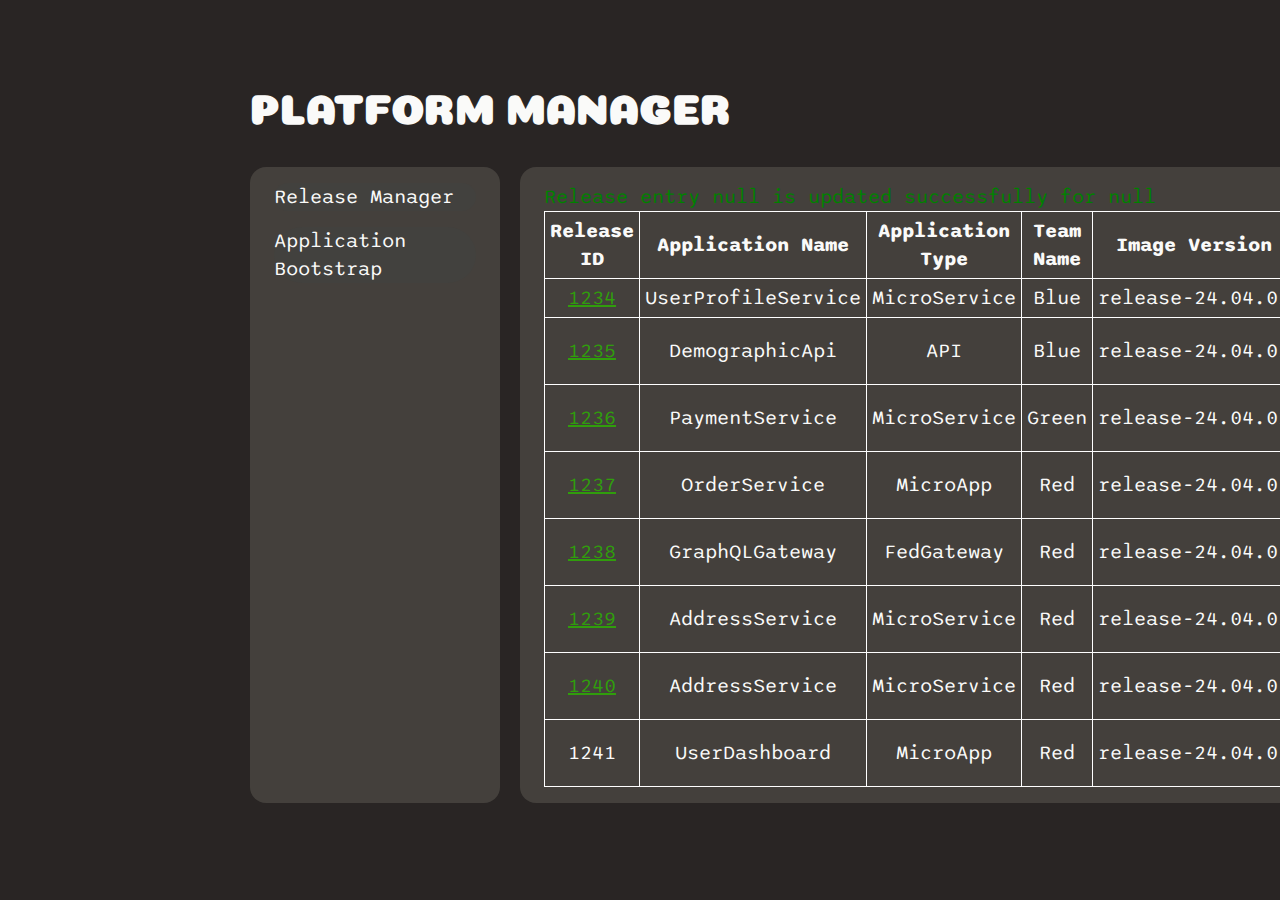
<file: html/teamReleaseEntryTable.html>
<!DOCTYPE html>
<html>

<head>
    <title>Create Release Entry</title>

    <meta charset="UTF-8">
    <meta http-equiv="X-UA-Compatible" content="IE=edge">
    <meta name="viewport" content="width=device-width, initial-scale=1.0">

    <title>Login</title>
    <!--Google Fonts should be placed before our custom style sheet link-->
    <link rel="preconnect" href="https://fonts.googleapis.com">
    <link rel="preconnect" href="https://fonts.gstatic.com" crossorigin>
    <link href="https://fonts.googleapis.com/css2?family=Coiny&family=Sono:wght@400;600&display=swap" rel="stylesheet">


    <!-- To refer a CSS Style sheet-->
    <link href="../style.css" rel="stylesheet" />
</head>

<body>
    <div class="container">
        <header class="header">
            <h1>Platform Manager</h1>
        </header>
        <main class="main">
            <aside>
                <ul>
                    <li class="menu-list">
                        <details>
                            <summary>Release Manager</summary>
                            <ul>
                                <li><a href="#ReleaseEntry" onclick="handleClick('ReleaseEntry')">Release Entry</a></li>
                                <li><a href=" #ReleaseCalendar" onclick="handleClick('ReleaseCalendar')">Release
                                        Calendar</a></li>
                                <li><a href="#ReleaseList" onclick="handleClick('ReleaseTaskList')">Task List</a></li>
                                <li><a href="#ReleasePlan" onclick="handleClick('ReleasePlan')">Release Plan</a></li>
                                <li><a href="#ReleaseArtifacts" onclick="handleClick('ReleaseArtifacts')">Release
                                        Artifacts</a></li>
                            </ul>
                        </details>
                    </li>
                    <li class="menu-list">
                        <details>
                            <summary>Application Bootstrap</summary>
                            <ul>
                                <li><a href="#ApplicationBootstrap1">Bootstrap</a></li>
                            </ul>
                        </details>
                    </li>
                </ul>
            </aside>


            <div id="content">

                <div id="ReleaseManager" class="release-entry-form">
                    <div id="successMessage" style="color: green;">Test</div>
                    <table style="border-collapse: collapse;">
                        <tr>
                            <th style="width: 10%; border: 1px solid white; padding: 5px; text-align: center;">Release
                                ID</th>
                            <th style="width: 15%; border: 1px solid white; padding: 5px; text-align: center;">
                                Application Name</th>
                            <th style="width: 15%; border: 1px solid white; padding: 5px; text-align: center;">
                                Application Type</th>
                            <th style="width: 15%; border: 1px solid white; padding: 5px; text-align: center;">Team Name
                            </th>
                            <th style="width: 30%; border: 1px solid white; padding: 5px; text-align: center;">Image
                                Version</th>
                            <th style="width: 10%; border: 1px solid white; padding: 5px; text-align: center;">Test
                                Readiness
                            </th>
                            <th style="width: 10%; border: 1px solid white; padding: 5px; text-align: center;">QA Status
                            </th>
                            <th style="width: 10%; border: 1px solid white; padding: 5px; text-align: center;">BL Status
                            </th>
                            <th style="width: 10%; border: 1px solid white; padding: 5px; text-align: center;">
                                Performance Status</th>
                        </tr>
                        <tr>
                            <td style="border: 1px solid white; padding: 5px; text-align: center;">
                                <a id="modifyLink" style="color: rgb(48, 157, 12);">1234</a>
                            </td>
                            <td style="border: 1px solid white; padding: 5px; text-align: center;">UserProfileService
                            </td>
                            <td style="border: 1px solid white; padding: 5px; text-align: center;">MicroService</td>
                            <td style="border: 1px solid white; padding: 5px; text-align: center;">Blue</td>
                            <td style="border: 1px solid white; padding: 5px; text-align: center; white-space: nowrap;">
                                release-24.04.01</td>
                            <td id="testReady" style="border: 1px solid white; padding: 5px; text-align: center;">
                            </td>
                            <td style="border: 1px solid white; padding: 5px; text-align: center;">Pending</td>
                            <td style="border: 1px solid white; padding: 5px; text-align: center;">Pending</td>
                            <td style="border: 1px solid white; padding: 5px; text-align: center;">Pending</td>
                        </tr>
                        <tr>
                            <td style="border: 1px solid white; padding: 5px; text-align: center;"><a
                                    href="/html/modifyReleaseEntry.html" style="color: rgb(48, 157, 12);">1235</a></td>
                            <td style="border: 1px solid white; padding: 5px; text-align: center;">DemographicApi</td>
                            <td style="border: 1px solid white; padding: 5px; text-align: center;">API</td>
                            <td style="border: 1px solid white; padding: 5px; text-align: center;">Blue</td>
                            <td style="border: 1px solid white; padding: 5px; text-align: center;">release-24.04.01</td>
                            <td style="border: 1px solid white; padding: 5px; text-align: center;">Ready For Testing
                            </td>
                            <td style="border: 1px solid white; padding: 5px; text-align: center;">Go</td>
                            <td style="border: 1px solid white; padding: 5px; text-align: center;">Go</td>
                            <td style="border: 1px solid white; padding: 5px; text-align: center;">Pending</td>
                        </tr>
                        <tr>
                            <td style="border: 1px solid white; padding: 5px; text-align: center;"><a
                                    href="/html/modifyReleaseEntry.html" style="color: rgb(48, 157, 12);">1236</a></td>
                            <td style="border: 1px solid white; padding: 5px; text-align: center;">PaymentService</td>
                            <td style="border: 1px solid white; padding: 5px; text-align: center;">MicroService</td>
                            <td style="border: 1px solid white; padding: 5px; text-align: center;">Green</td>
                            <td style="border: 1px solid white; padding: 5px; text-align: center;">release-24.04.01</td>
                            <td style="border: 1px solid white; padding: 5px; text-align: center;">Ready For Testing
                            </td>
                            <td style="border: 1px solid white; padding: 5px; text-align: center;">Go</td>
                            <td style="border: 1px solid white; padding: 5px; text-align: center;">Pending</td>
                            <td style="border: 1px solid white; padding: 5px; text-align: center;">Go</td>
                        </tr>
                        <tr>
                            <td style="border: 1px solid white; padding: 5px; text-align: center;"><a
                                    href="/html/modifyReleaseEntry.html" style="color: rgb(48, 157, 12);">1237</a></td>
                            <td style="border: 1px solid white; padding: 5px; text-align: center;">OrderService</td>
                            <td style="border: 1px solid white; padding: 5px; text-align: center;">MicroApp</td>
                            <td style="border: 1px solid white; padding: 5px; text-align: center;">Red</td>
                            <td style="border: 1px solid white; padding: 5px; text-align: center;">release-24.04.01</td>
                            <td style="border: 1px solid white; padding: 5px; text-align: center;">Ready For Testing
                            </td>
                            <td style="border: 1px solid white; padding: 5px; text-align: center;">Go</td>
                            <td style="border: 1px solid white; padding: 5px; text-align: center;">Go</td>
                            <td style="border: 1px solid white; padding: 5px; text-align: center;">Go</td>
                        </tr>
                        <tr>
                            <td style="border: 1px solid white; padding: 5px; text-align: center;"><a
                                    href="/html/modifyReleaseEntry.html" style="color: rgb(48, 157, 12);">1238</a></td>
                            <td style="border: 1px solid white; padding: 5px; text-align: center;">GraphQLGateway</td>
                            <td style="border: 1px solid white; padding: 5px; text-align: center;">FedGateway</td>
                            <td style="border: 1px solid white; padding: 5px; text-align: center;">Red</td>
                            <td style="border: 1px solid white; padding: 5px; text-align: center;">release-24.04.01</td>
                            <td style="border: 1px solid white; padding: 5px; text-align: center;">Ready For Testing
                            </td>
                            <td style="border: 1px solid white; padding: 5px; text-align: center;">Go</td>
                            <td style="border: 1px solid white; padding: 5px; text-align: center;">Go</td>
                            <td style="border: 1px solid white; padding: 5px; text-align: center;">Go</td>
                        </tr>
                        <tr>
                            <td style="border: 1px solid white; padding: 5px; text-align: center;"><a
                                    href="/html/modifyReleaseEntry.html" style="color: rgb(48, 157, 12);">1239</a></td>
                            <td style="border: 1px solid white; padding: 5px; text-align: center;">AddressService</td>
                            <td style="border: 1px solid white; padding: 5px; text-align: center;">MicroService</td>
                            <td style="border: 1px solid white; padding: 5px; text-align: center;">Red</td>
                            <td style="border: 1px solid white; padding: 5px; text-align: center;">release-24.04.01</td>
                            <td style="border: 1px solid white; padding: 5px; text-align: center;">Ready For Testing
                            </td>
                            <td style="border: 1px solid white; padding: 5px; text-align: center;">Go</td>
                            <td style="border: 1px solid white; padding: 5px; text-align: center;">Go</td>
                            <td style="border: 1px solid white; padding: 5px; text-align: center;">Go</td>
                        </tr>
                        <tr>
                            <td style="border: 1px solid white; padding: 5px; text-align: center;"><a
                                    href="/html/modifyReleaseEntry.html" style="color: rgb(48, 157, 12);">1240</a></td>
                            <td style="border: 1px solid white; padding: 5px; text-align: center;">AddressService</td>
                            <td style="border: 1px solid white; padding: 5px; text-align: center;">MicroService</td>
                            <td style="border: 1px solid white; padding: 5px; text-align: center;">Red</td>
                            <td style="border: 1px solid white; padding: 5px; text-align: center;">release-24.04.01</td>
                            <td style="border: 1px solid white; padding: 5px; text-align: center;">Ready For Testing
                            </td>
                            <td style="border: 1px solid white; padding: 5px; text-align: center;">Go</td>
                            <td style="border: 1px solid white; padding: 5px; text-align: center;">Go</td>
                            <td style="border: 1px solid white; padding: 5px; text-align: center;">Go</td>
                        </tr>
                        <tr>
                            <td style="border: 1px solid white; padding: 5px; text-align: center;">1241</a></td>
                            <td style="border: 1px solid white; padding: 5px; text-align: center;">UserDashboard</td>
                            <td style="border: 1px solid white; padding: 5px; text-align: center;">MicroApp</td>
                            <td style="border: 1px solid white; padding: 5px; text-align: center;">Red</td>
                            <td style="border: 1px solid white; padding: 5px; text-align: center;">release-24.04.01</td>
                            <td style="border: 1px solid white; padding: 5px; text-align: center;">Ready For Testing
                            </td>
                            <td style="border: 1px solid white; padding: 5px; text-align: center;">NoGo</td>
                            <td style="border: 1px solid white; padding: 5px; text-align: center;">NoGo</td>
                            <td style="border: 1px solid white; padding: 5px; text-align: center;">NoGo</td>
                        </tr>
                    </table>
                </div>
            </div>
    </div>
    </div>
    </div>

    </div>

    <script src="../js/config.js"></script>
    <script>

        document.addEventListener("DOMContentLoaded", function () {

            console.log("Entered into event listner: ");
            // Set Release Manager as the default page
            document.getElementById("ReleaseManager").style.display = "block";

            // Get the value from the URL
            var urlParams = new URLSearchParams(window.location.search);
            var serviceName = urlParams.get('serviceName');
            var releaseId = urlParams.get('releaseId');
            var username = urlParams.get('username');

            //Get the testReady td from id.
            var testReadyTd = document.getElementById("testReady");
            var testReadyValue = urlParams.get("testReady");

            console.log("test Ready Value: " + testReadyValue);

            //Set the testReady value to the td element.
            testReadyTd.textContent = testReadyValue;

            console.log("serviceName: " + serviceName);
            console.log("releaseId: " + releaseId);


            var successMessageDiv = document.getElementById("successMessage");
            var message = "Release entry " + releaseId + " is updated successfully for " + serviceName;
            successMessageDiv.textContent = message;

            var modifyLink = document.getElementById("modifyLink");

            console.log("userName: " + username);

            modifyLink.href = "/html/modifyReleaseEntry.html?username=" + username;

            // var form = document.getElementById("release-entry-form");
            // if (form) {
            //     form.addEventListener("submit", function (event) {
            //         event.preventDefault();
            //         window.location.href = "/html/modifyReleaseEntry.html";
            //     });
            // } else {
            //     console.error("Form with ID 'release-entry-form' not found");
            // }

        });

        function handleClick(id) {

            var urlParams = new URLSearchParams(window.location.search);
            var username = urlParams.get('username');

            if (id === "ReleaseEntry") {
                window.location.href = config.baseUrl + "/html/createReleaseEntry.html?username=" + username;
            } else if (id === "ReleaseCalendar") {
                window.location.href = config.baseUrl + "/html/releaseCalendar.html"
            } else if (id === "ReleasePlan") {
                window.location.href = config.baseUrl + "/html/releasePlan.html"
            } else if (id === "ReleaseTaskList") {
                window.location.href = config.baseUrl + "/html/releaseTaskList.html"
            } else if (id === "ReleaseArtifacts") {
                window.location.href = config.baseUrl + "/html/teamReleaseEntryTable.html?releaseId=1234&serviceName=UserProfileService&type=newEntry&username=" + username;
            }
        }

        window.onload = function () {
            var modifyLink = document.getElementById("modifyLink");
            var baseUrl = config.baseUrl;
            modifyLink.href = baseUrl + modifyLink.getAttribute('href');
        }

    </script>
    </main>
    </div>

</body>

</html>
</file>
<file: style.css>
* {
   /*Boxing model representation*/
   margin: 0px;
   padding: 0px;
   box-sizing: border-box;
}

body {
    color: #fafaf9;
    background-color: #292524;
    font-family: "Sono", sans-serif;
    

    /*Element box model*/
    padding: 80px 250px;

}

/* Main Layout */

.container {
    max-width: 1500px;
    margin: 0 auto;
}

.header {
    margin-bottom: 40px;
    display: flex;
    align-items: center;
    justify-content: space-between;
}

.main {
    display: grid;
    grid-template-columns: 250px 1fr;
    gap: 20px
}

h1 {
    font-size: 42px;
    text-transform: uppercase;
    text-align: center;
    font-family: "Coiny", sans-serif;
    
}

/* Form */
/* .login-form {
    background-color: #44403c;
    margin-bottom: 40px;
    padding: 16px 32px;
    display: flex;
    align-items: center;
    gap: 16px;
    border-radius: 16px;
    
}

.login-form input {
    background-color: #292524;
    color: #1c1c1b;
    border: none;
    padding: 8px 16px;
    border-radius: 8px;
} */

/* .login-form button {
    background-color: #f76c6c;
    color: #fafaf9;
    border: none;
    padding: 8px 16px;
    border-radius: 8px;
    cursor: pointer;
} */


.login-form {

    background-color: #44403c;
    margin-bottom: 40px;
    padding: 16px 32px;
    gap: 16px;
    border-radius: 16px;

    display: flex;
    flex-direction: column;
    justify-content: center;
    align-items: center;
   
    height: 70vh;
    width: 80%;
}

.login-form input[type="text"],
.login-form input[type="password"] {
    display: block;
    margin: 10px 0;
    background-color: #f9f9fa;

    border: none;
    padding: 8px 16px;
    border-radius: 8px;
    
}

.login-form input[type="submit"],
.release-entry-form input[type="submit"],
.release-entry-form input[type="reset"],
.release-tasklist-form input[type="submit"],
.release-plan-form input[type="submit"],
.modify-release-entry-form input[type="submit"]{
    
    background-color: #f53333;
    color: #fafaf9;
    border: none;
    padding: 8px 16px;
    border-radius: 8px;
    cursor: pointer;
}



.login-help {
    align-self: center;
    text-decoration: underline;
    color: rgb(246, 246, 249); /* Change this to your preferred link color */
}

.menu-list {
    margin-bottom: 16px;
    list-style: none;
    text-align: left;
    
    background-color: #42413e;


    border-radius: 100px;
   
    
}

.btn {
    border: none;
    font-family: "Coiny", sans-serif;
    line-height: 1;
    text-transform: uppercase;
    font-size: 17px;
    padding: 16px 0 13px;
    background-image: linear-gradient(135deg, #3b82f6, #ef4444, #16a34a, #eab308);
    color: inherit; /* To tell inherit from partent as this button element won't inherit by deafult*/
    border-radius: 100px;
    cursor: pointer;
    transition: 0.3s;
    margin-right: auto; 
}

.btn-menu {
    margin-bottom: 16px;
    width: 100%; /*To occupy full space of the column width*/
}


.release-entry-form,
.release-calendar-form,
.release-tasklist-form,
.release-plan-form,
.modify-release-entry-form {
    font-size: 20px;
    line-height: 1.4;
    background-color: #44403c;
    margin-bottom: 16px;

    padding: 16px 24px;
    display: flex;
    flex-direction: column; /* This will stack the form elements vertically */
    align-items: left;
    gap: 24px;
    border-radius: 16px;
}



/* When screen size go beyond 1200px apply below CSS styles */
@media (max-width: 1200px){
    .release-entry-form,
    .modify-release-entry-form {
        flex-direction: column;
        align-items: flex-end;
        gap: 12px;
    }
}

.form-div-group {
    margin: 10px 0; /* This will add 10px of margin to the top and bottom of the div */
}

.textarea-group {
    display: flex;
    align-items: center; /* This will vertically center the label */
    gap: 10px; /* This will add some space between the label and the textarea */
}

.button-container {
    display: flex;
    justify-content: center;
    width: 100%;
    gap: 10px;
}

.details {
    border: 1px solid #ccc;
    border-radius: 4px;
    padding: .5em .5em 0;
    margin: .5em 0;
}


summary::-webkit-details-marker {
            display: none;
        }

        /* Style the summary */
summary {
            cursor: pointer;
            list-style: none;
        }

        /* Style the links */

.menu-list ul li {
    list-style-type: none;
    text-align: left;
    display: inline-block;
    margin-right: 10px;
}

.menu-list ul li a {
            color: #f9f5f5;
            text-decoration: none;
            white-space: nowrap;

    margin-bottom: 1px;
    list-style: none;
    text-align: left;
    padding: 0 10px;
        }

.menu-list ul li a:hover {
            text-decoration: underline;
            
        }

aside {

    font-size: 20px;
    line-height: 1.4;
    background-color: #44403c;
    margin-bottom: 16px;

    padding: 16px 24px;
    display: flex;
    flex-direction: column; /* This will stack the form elements vertically */
    align-items: left;
    gap: 24px;
    border-radius: 16px;
}

.dynamic-row {
    
    border: 1px solid white; 
    padding: 5px; 
    text-align: center
}

#dynamic-table tr {
    border: 1px solid white;
    padding: 5px;
    text-align: center;
}

.dynamic-cell {
    border: 1px solid white;
    padding: 5px;
    text-align: center;
}

.input-cell {
    width: 100%; 
    height: 100%;
    border: none; 
    background-color: transparent; 
    box-sizing: border-box; 
    color: white;
}

.radio-option {
    display: inline-block;
    margin-right: 10px;
}

.radio-option input,
.radio-option label {
    display: inline !important;
}
</file>
